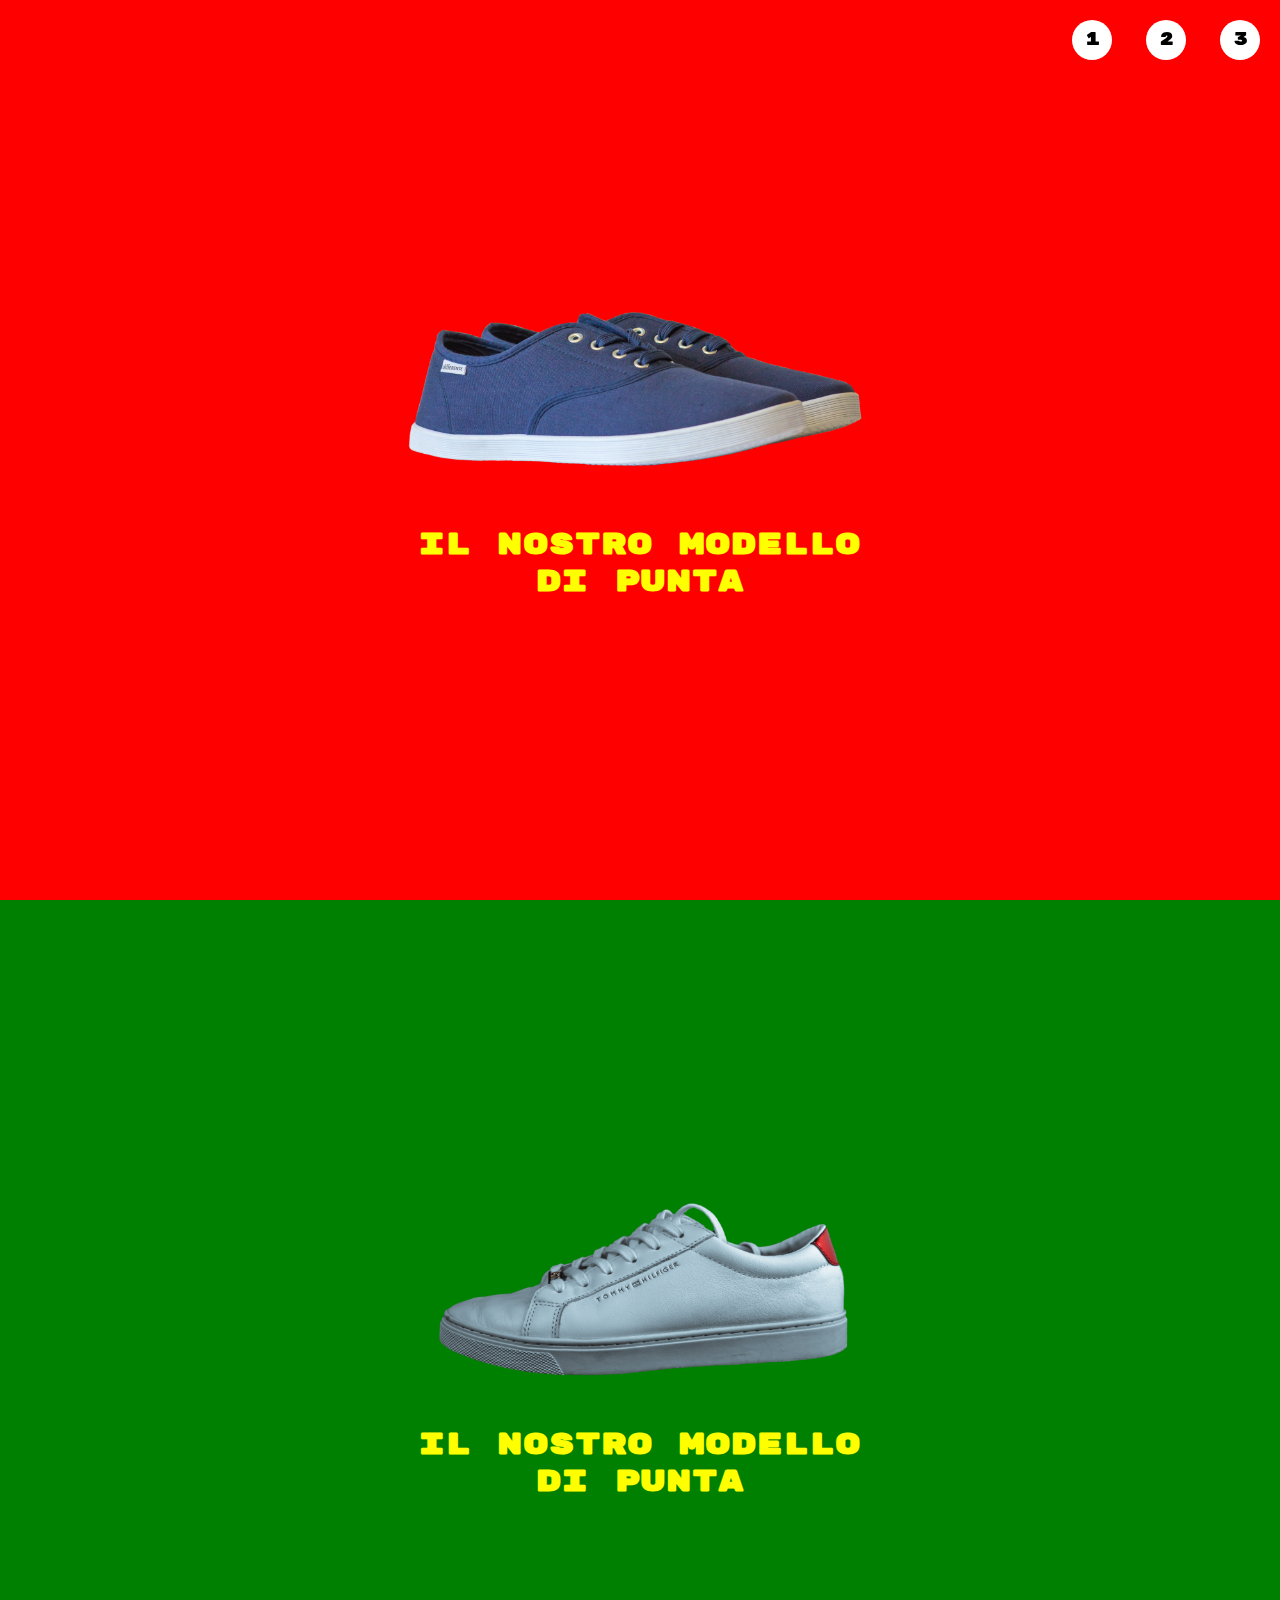
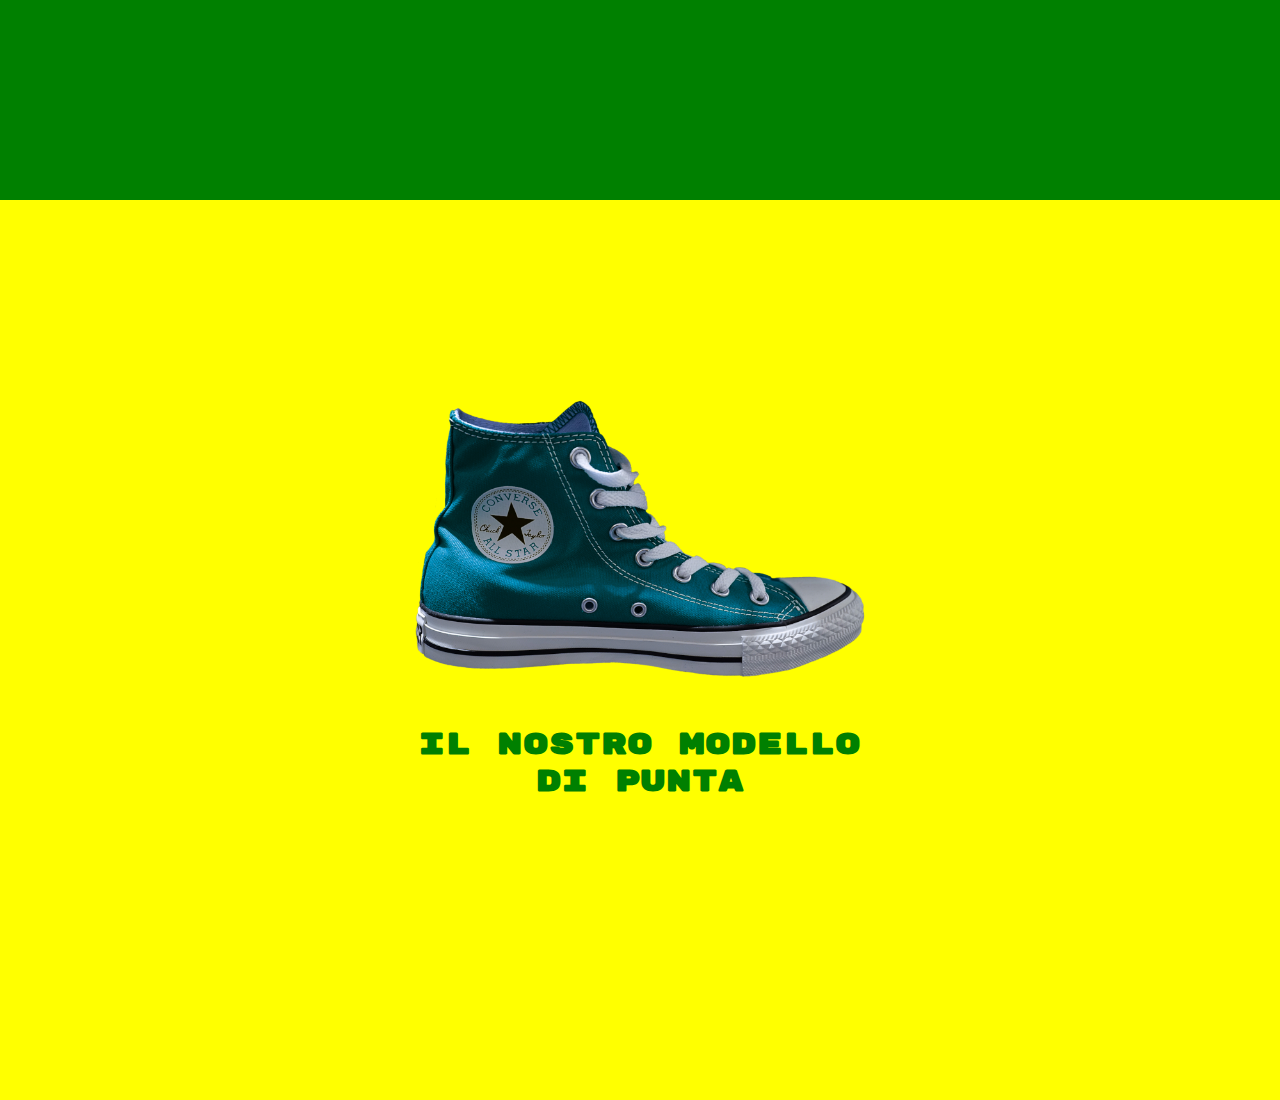
<file: index.html>
<!DOCTYPE html>
<html lang="en" dir="ltr">
  <head>
    <meta charset="utf-8">
    <title>htmlcss-shoes</title>
    <link rel="preconnect" href="https://fonts.gstatic.com">
    <link href="https://fonts.googleapis.com/css2?family=Rubik+Mono+One&display=swap" rel="stylesheet">
    <link rel="stylesheet" href="css/style.css">
  </head>
  <body>
    <!-- menu -->
    <header>
      <nav>
        <ul>
          <li><a href="#first-section">1</a></li>
          <li><a href="#second-section">2</a></li>
          <li><a href="#third-section">3</a></li>
        </ul>

      </nav>
    </header>
    <!-- /menu -->

    <!-- section -->
    <section class="section" id="first-section">
      <div class="item centered">
        <img src="img/01.png" alt="superga">
        <h2>il nostro modello <br> di punta</h2>
      </div>
    </section>
    <!-- /section -->
    <!-- section -->
    <section class="section" id="second-section">
      <div class="item centered">
        <img src="img/02.png" alt="hilfiger">
        <h2>il nostro modello <br> di punta</h2>
      </div>
    </section>
    <!-- /section -->
    <!-- section -->
    <section class="section" id="third-section">
      <div class="item centered">
        <img src="img/03.png" alt="converse">
        <h2>il nostro modello <br> di punta</h2>
      </div>
    </section>
    <!-- /section -->

  </body>
</html>
</file>
<file: css/style.css>
* {
  margin: 0;
  padding: 0;
  box-sizing: border-box;
}

body {
  font-family: 'Rubik Mono One', sans-serif;
}

/* header */
header {
  position: fixed;
  right: 10px;
  z-index: 10;
}

nav li {
  display: inline-block;
  list-style: none;
  font-size: 18px;
}

nav a {
  display: inline-block;
  background-color: white;
  width: 40px;
  height: 40px;
  border-radius: 100%;
  text-decoration: none;
  color: black;
  text-align: center;
  line-height: 40px;
  margin: 20px 10px;
}
/* /header */

/* sections */
.section {
  height: 100vh;
  position: relative;
}

.centered {
  position: absolute;
  top: 50%;
  left: 50%;
  transform: translate(-50%, -50%);
}

.item {
  width: 40%;
  height: 60%;
}

.item img {
  width: 100%;
}

.item h2 {
  text-transform: uppercase;
  color: yellow;
  text-align: center;
  font-size: 30px;
}

#first-section {
  background-color: red;
}

#second-section {
  background-color: green;
}

#third-section h2{
  color: green;
}

#third-section {
  background-color: yellow;
}
</file>
